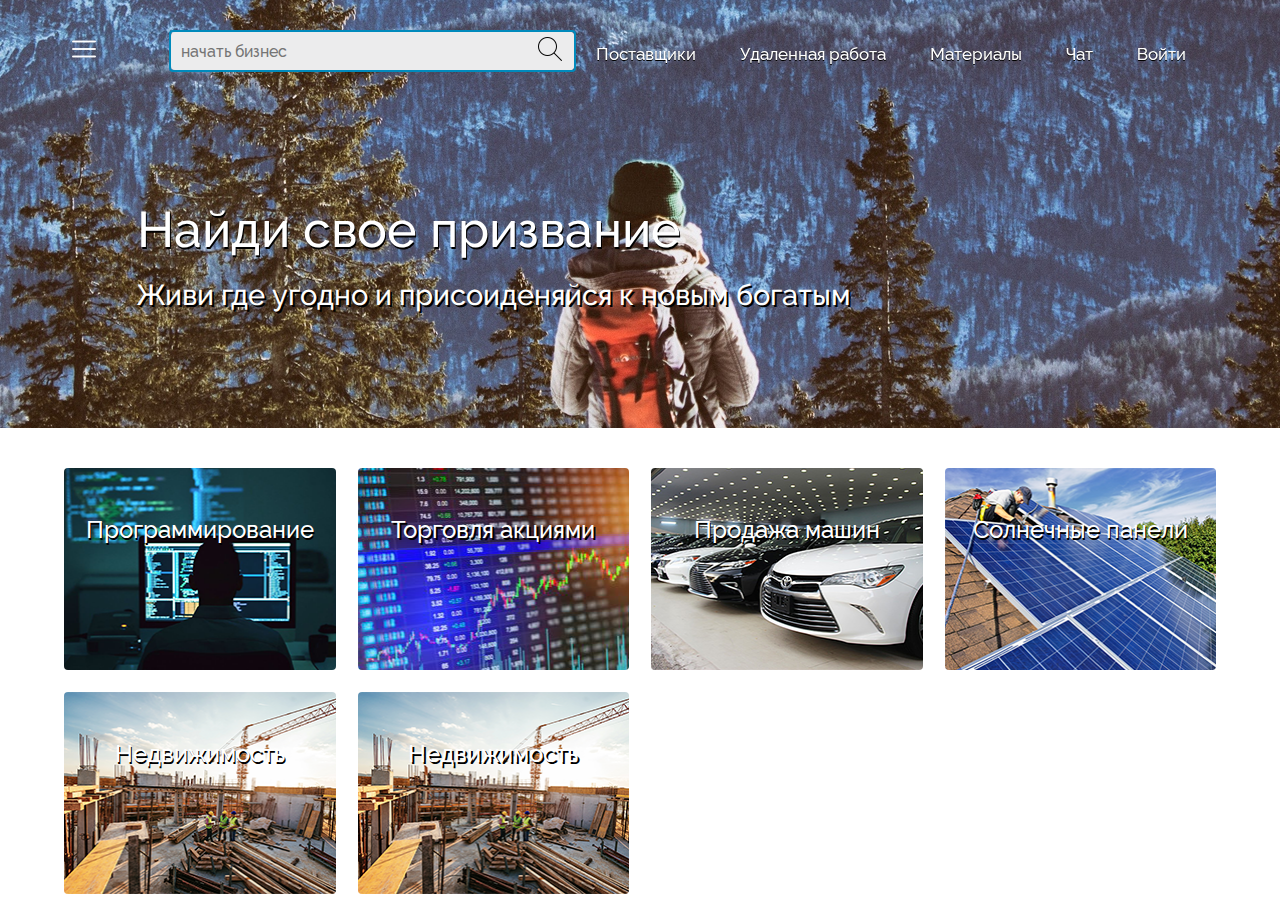
<file: service/target/classes/static/index.html>
<!DOCTYPE html>
<html lang="en" xmlns:th="http://www.w3.org/1999/xhtml">

<head>
	<meta charset="UTF-8">
	<meta name="viewport" content="user-scalable=yes, width=device-width, initial-scale=1.0, maximum-scale=1.0">
	<meta http-equiv="x-ua-compatible" content="ie=edge">
	<title>Find your hustle</title>
	<link rel="stylesheet" href="https://stackpath.bootstrapcdn.com/bootstrap/4.4.1/css/bootstrap.min.css" integrity="sha384-Vkoo8x4CGsO3+Hhxv8T/Q5PaXtkKtu6ug5TOeNV6gBiFeWPGFN9MuhOf23Q9Ifjh" crossorigin="anonymous">
	<link rel="stylesheet" href="css/main.css">
	<link rel="stylesheet" href="css/fonts.css">
	<link rel="stylesheet" href="css/normalize.css">
</head>
<body>

	<!-- HEADER -->
	<header class="main-header">
		<div class="container">
			<div class="navigation fixed-top row" id="navbar">

				<!-- ICON -->
				<div class="brand-logo col-1">
					<span onclick="onCount(this)"><img src="images/menu.png" alt="" class="logo"></span>
				</div>

				<!-- BURGER MENU -->
				<div id="mySidenav" class="sidenav">
					  <a href="https://wordpress.com/">Конструктор сайтов</a>
					  <a href="https://freelancehunt.com/">Найти сотрудника</a>
					  <a href="https://rozetka.com.ua/">Поставщики</a>
					  <a href="E:/find your hustle/find-your-hustle-ui/src/modules/Resources/resources.html">Материалы</a>
					  <a href="../backaccount-services/chat/src/main/resources/static/index.html">Чат</a>
					  <a href="#" class="signBtn">Войти</a>
					  <a href="#" class="signBtn">Регистрация</a>
				</div>

				<!-- SEARCH -->
				<div class="search col-4">
					<form>
					  <input type="text" placeholder="начать бизнес" id="searchInput" onkeyup="searchFunction()">
					  <button type="submit"></button>
					</form>
				</div>

				<!-- AUTHORIZATION -->
				<div class="myModal modal">
				  <div class="modal-content">
				  	<span class="closeRegisterWindow">&times;</span>
				    <div class="header-title">
				    	<h1>Find your hustle</h1>
					</div>

					<form method="post" action="/users" id="registerForm">
						<input type="text" id="userLogin" name="userName" placeholder="Ваше имя / логин">
						<input type="email" required name="email" placeholder="Почта"><br>
						<input type="password" required name="password" placeholder="Пароль" autocomplete="current-password"><br>
						<button type="submit" onclick="saveUserData(document.forms['registerForm'].elements['userLogin'].value);">Join Find your hustle</button>
					</form>

					  <!--<form method="post"
							action="/users/me"
							th:object=${user}>

						  <input type="text" placeholder="Your email address" th:field=*{email}><br>
						  <input type="text" placeholder="Password" th:th:field=*{password}><br>
						  <button type="submit">Join Find your hustle</button>
					  </form>-->
				  </div>
				</div>

				<!-- NAV -->
				<div class="main-nav col-7">
					<ul>
						<li><a href="https://rozetka.com.ua/" id="comingSoonBtn1">Поставщики</a></li>
						<li><a href="https://www.upwork.com/" id="comingSoonBtn2">Удаленная работа</a></li>
						<li><a
							id="resourcesBtn" 
							href="E:/find your hustle/find-your-hustle-ui/src/modules/Resources/resources.html">Материалы</a></li>
						<li><a id="chatBtn" href="../backaccount-services/chat/src/main/resources/static/index.html">Чат</a></li>
						<li><a href="#" class="signBtn">Войти</a></li>
						<li>
							<button type="text" class="register signBtn">
								Регистрация
							</button>
						</li>
					</ul>
				</div>
			</div>

			<div class="main-window">
				<div class="row">
					<div class="text">
						<h1>Найди свое призвание</h1>
						<p>Живи где угодно и присоиденяйся к новым богатым</p>
					</div>
				</div>
			</div>
		</div>
	</header>
				

	<!-- FILTERS  -->
	<div class="filters row">
		<div class="col-12">
			
		</div>		
	</div>
 
	<!-- UNIT DESCRIPTION -->
	<div class="unit-description">
		<div class="description-header">
			<span class="close-description">&times;</span>	
			<h2>Unit name</h2>
		</div>
		<ul class="nav">
			<li><a href="#" class="active">Информация</a></li>
			<li><a href="E:/find your hustle/find-your-hustle-ui/src/modules/Resources/resources.html">Материалы</a></li>
			<li><a href="#" alt="кейсы">Скоро будет*</a></li>
			<li><a href="#" alt="удаленная работа">Скоро будет*</a></li>
			<li><a href="E:/find your hustle/backaccount-services/chat/src/main/resources/static/index.html">Чат</a></li>
		</ul>

		<ul class="information-list">
				<li class="risk">
					<img src="images/units/pattern/riskbl.png">Риск
				</li>

				<li class="line">
					<div class="color-line"></div>
				</li>

				<li>	
					<img src="images/units/pattern/competitionbl.png">Конкуренция
				</li>

				<li class="line">
					<div class="color-line"></div>
				</li>

				<li>
					<img src="images/units/pattern/revenuebl.png">Доходность
				</li>

				<li class="line">
					<div class="color-line"></div>
				</li>

				<li>
					<img src="images/units/pattern/pricebl.png">Инвестиции
				</li>

				<li class="line">
					<div class="color-line"></div>
				</li>

				<li>
					<img src="images/units/pattern/timebl.png">Время
				</li>

				<li class="line">
					<div class="color-line"></div>
				</li>

				<li>
					<img src="images/units/pattern/laptopbl.png">Работать удаленно
				</li>

				<li class="line">
					<div class="color-line"></div>
				</li>
		</ul>
	</div>

    <!-- UNIT LIST -->
	<div class="unit-container" id="unitList">
			<div class="unit">
				<a href="#">
					<div class="disable-image programmer">
						<img src="images/units/programmer.png" alt="">
						<h1>Программирование</h1>
					</div>

					<div class="hover-image">
						<div class="menu">
							<img src="images/units/pattern/like.png" alt="" class="like">
							<img src="images/units/pattern/close.png" alt="" class="close">
						</div>
						
						<div class="unit-details">
						<div class="left-col">
							<ul>
								<li>Риск</li> 
								<li>Конкуренция</li> 
								<li>Доходность</li>
								<li>Инвестиции</li> 
								<li>Время</li>
							</ul>
						</div>
						<div class="right-col">
							<ul>
								<li>
									<div class="line">
										<div class="color-line"></div>
									</div>
								</li>
								<li>
									<div class="line">
										<div class="color-line"></div>
									</div>
								</li>
								<li>
									<div class="line">
										<div class="color-line"></div>
									</div>
								</li>
								<li>
									<div class="line">
										<div class="color-line"></div>
									</div>
								</li>
								<li>
									<div class="line">
										<div class="color-line"></div>
									</div>
								</li>
							</ul>
						</div>
						</div>
					</div>
				</a>
			</div>

			<div class="unit">
				<a href="#">
					<div class="disable-image trading">
						<img src="images/units/stocks/stocks.png" alt="">
						<h1>Торговля акциями</h1>
					</div>

					<div class="hover-image">
						<div class="menu">
							<img src="images/units/pattern/like.png" alt="" class="like">
							<img src="images/units/pattern/close.png" alt="" class="close">
						</div>
						
						<div class="unit-details">
						<div class="left-col">
							<ul>
								<li>Риск</li> 
								<li>Конкуренция</li> 
								<li>Доходность</li>
								<li>Инвестиции</li> 
								<li>Время</li>
							</ul>
						</div>
						<div class="right-col">
							<ul>
								<li>
									<div class="line">
										<div class="color-line"></div>
									</div>
								</li>
								<li>
									<div class="line">
										<div class="color-line"></div>
									</div>
								</li>
								<li>
									<div class="line">
										<div class="color-line"></div>
									</div>
								</li>
								<li>
									<div class="line">
										<div class="color-line"></div>
									</div>
								</li>
								<li>
									<div class="line">
										<div class="color-line"></div>
									</div>
								</li>
							</ul>
						</div>
						</div>
					</div>
				</a>
			</div>

			<div class="unit">
				<a href="#">
					<div class="disable-image carsales">
						<img src="images/units/autosales/autosale.png" alt="">
						<h1>Продажа машин</h1>
					</div>

					<div class="hover-image">
						<div class="menu">
							<img src="images/units/pattern/like.png" alt="" class="like">
							<img src="images/units/pattern/close.png" alt="" class="close">
						</div>
						
						<div class="unit-details">
						<div class="left-col">
							<ul>
								<li>Риск</li> 
								<li>Конкуренция</li> 
								<li>Доходность</li>
								<li>Инвестиции</li> 
								<li>Время</li>
							</ul>
						</div>
						<div class="right-col">
							<ul>
								<li>
									<div class="line">
										<div class="color-line"></div>
									</div>
								</li>
								<li>
									<div class="line">
										<div class="color-line"></div>
									</div>
								</li>
								<li>
									<div class="line">
										<div class="color-line"></div>
									</div>
								</li>
								<li>
									<div class="line">
										<div class="color-line"></div>
									</div>
								</li>
								<li>
									<div class="line">
										<div class="color-line"></div>
									</div>
								</li>
							</ul>
						</div>
						</div>
					</div>
				</a>
			</div>

			<div class="unit">
				<a href="#">
					<div class="disable-image solarpanels">
						<img src="images/units/solarpanels/solarpanels.png" alt="">
						<h1>Солнечные панели</h1>
					</div>

					<div class="hover-image">
						<div class="menu">
							<img src="images/units/pattern/like.png" alt="" class="like">
							<img src="images/units/pattern/close.png" alt="" class="close">
						</div>
						
						<div class="unit-details">
						<div class="left-col">
							<ul>
								<li>Риск</li> 
								<li>Конкуренция</li> 
								<li>Доходность</li>
								<li>Инвестиции</li> 
								<li>Время</li>
							</ul>
						</div>
						<div class="right-col">
							<ul>
								<li>
									<div class="line">
										<div class="color-line"></div>
									</div>
								</li>
								<li>
									<div class="line">
										<div class="color-line"></div>
									</div>
								</li>
								<li>
									<div class="line">
										<div class="color-line"></div>
									</div>
								</li>
								<li>
									<div class="line">
										<div class="color-line"></div>
									</div>
								</li>
								<li>
									<div class="line">
										<div class="color-line"></div>
									</div>
								</li>
							</ul>
						</div>
						</div>
					</div>
				</a>
			</div>

			<div class="unit">
				<a href="#">
					<div class="disable-image programmer">
						<img src="images/units/realestate/realestate.png" alt="">
						<h1>Недвижимость</h1>
					</div>

					<div class="hover-image">
						<div class="menu">
							<img src="images/units/pattern/like.png" alt="" class="like">
							<img src="images/units/pattern/close.png" alt="" class="close">
						</div>
						
						<div class="unit-details">
						<div class="left-col">
							<ul>
								<li>Риск</li> 
								<li>Конкуренция</li> 
								<li>Доходность</li>
								<li>Инвестиции</li> 
								<li>Время</li>
							</ul>
						</div>
						<div class="right-col">
							<ul>
								<li>
									<div class="line">
										<div class="color-line"></div>
									</div>
								</li>
								<li>
									<div class="line">
										<div class="color-line"></div>
									</div>
								</li>
								<li>
									<div class="line">
										<div class="color-line"></div>
									</div>
								</li>
								<li>
									<div class="line">
										<div class="color-line"></div>
									</div>
								</li>
								<li>
									<div class="line">
										<div class="color-line"></div>
									</div>
								</li>
							</ul>
						</div>
						</div>
					</div>
				</a>
			</div>

			<div class="unit">
				<a href="#">
					<div class="disable-image programmer">
						<img src="images/units/realestate/realestate.png" alt="">
						<h1>Недвижимость</h1>
					</div>

					<div class="hover-image">
						<div class="menu">
							<img src="images/units/pattern/like.png" alt="" class="like">
							<img src="images/units/pattern/close.png" alt="" class="close">
						</div>
						
						<div class="unit-details">
						<div class="left-col">
							<ul>
								<li>Риск</li> 
								<li>Конкуренция</li> 
								<li>Доходность</li>
								<li>Инвестиции</li> 
								<li>Время</li>
							</ul>
						</div>
						<div class="right-col">
							<ul>
								<li>
									<div class="line">
										<div class="color-line"></div>
									</div>
								</li>
								<li>
									<div class="line">
										<div class="color-line"></div>
									</div>
								</li>
								<li>
									<div class="line">
										<div class="color-line"></div>
									</div>
								</li>
								<li>
									<div class="line">
										<div class="color-line"></div>
									</div>
								</li>
								<li>
									<div class="line">
										<div class="color-line"></div>
									</div>
								</li>
							</ul>
						</div>
						</div>
					</div>
				</a>
			</div>
	</div> 




<!-- SCRIPTS -->
<script src="https://code.jquery.com/jquery-3.4.1.slim.min.js" integrity="sha384-J6qa4849blE2+poT4WnyKhv5vZF5SrPo0iEjwBvKU7imGFAV0wwj1yYfoRSJoZ+n" crossorigin="anonymous"></script>
<script src="https://cdn.jsdelivr.net/npm/popper.js@1.16.0/dist/umd/popper.min.js" integrity="sha384-Q6E9RHvbIyZFJoft+2mJbHaEWldlvI9IOYy5n3zV9zzTtmI3UksdQRVvoxMfooAo" crossorigin="anonymous"></script>
<script src="https://stackpath.bootstrapcdn.com/bootstrap/4.4.1/js/bootstrap.min.js" integrity="sha384-wfSDF2E50Y2D1uUdj0O3uMBJnjuUD4Ih7YwaYd1iqfktj0Uod8GCExl3Og8ifwB6" crossorigin="anonymous"></script>
<script type="text/javascript" src="js/script.js"></script>
</body>
</html>
</file>
<file: service/target/classes/static/css/main.css>
/* #FFC924 */
/* #FF4742 */

/*================ COMMONS ================*/
*{
	box-sizing: border-box;
}

body{
	font-family: 'Raleway', sans-serif;
}

li{
	list-style-type: none;
}

a{
	text-decoration: none;
}

a:hover{
	text-decoration: none;
}

input, button{
	outline: inherit;
	border: none;
}

button:active, button:focus{
	outline: inherit;
	border: 0;
}

/*================ HEADER ================*/
header{
	background: url(../images/background.jpg) no-repeat bottom;
	padding-bottom: 15px;
	margin-bottom: 40px;
}
.main-header .navigation{
	position: fixed;
	margin-top: 30px;
	top: 0;
  	transition: top 0.4s;
}

/* LOGO */
.brand-logo .logo{	
	margin-top: 7px;
	margin-left: 72px;
}

.brand-logo img{
	position: relative;
	z-index: 9000;	
}

/* SEARCH */
.search form {
  position: relative;
  border: 2px solid #008abc;
  margin-left: 60px;
  border-radius: 4px;
  width: 480px;
}

.search input {
  width: 100%;
  height: 38px;
  padding-left: 10px;
  border-radius: 4px;
  outline: none;
  background: #ececed;
  color: #5F5F5F;
}

.search button {
  position: absolute; 
  padding-right: 12px;
  top: 0;
  right: 0;
  width: 42px;
  height: 38px;
  border-radius: 4px;
  background: #ececed;
  cursor: pointer;
}

.search button:before {
  content: url(../images/search.png);
}

 /* NAVIGATION */
.main-nav ul{
	text-align: center;
	margin-top: 4px;
	margin-left: 40px;
}

.main-nav ul li .register {
	color: #fff;
	border: none;
	background: #008abc; 
	padding: 10px 12px 10px 12px;
	border-radius: 4px;
}

.main-nav ul li{
	display: inline-block;
	/*margin-right: 48px;*/
	margin-right: 40px;
} 

.main-nav ul li a{
	text-shadow: 0.5px 0.5px #000;
	font-size: 17px;
	text-decoration: none;
	font-weight: 400;
	color: #fff;
}

.main-nav ul li a:hover{
	transition: 0.2s;
	border-bottom: 2px solid #008abc;
}

/*================ BURGER MENU ================*/
.sidenav {
  z-index: 1040;	
  height: 100vh;
  width: 0;
  position: fixed;
  top: 0;
  left: 0;
  opacity: 1;
  background-color: #a3a3a3;
  box-shadow: 0 0 10px rgba(0,0,0,0.5);
  overflow-x: hidden;
  transition: 0.4s;
  padding-top: 440px;
}

.sidenav a { 	
  padding: 8px 8px 8px 72px;
  text-decoration: none;
  font-size: 16px;
  color: #fff;
  display: block;
  transition: 0.3s;
}

.sidenav a:hover{
	transition: 0.3s;
	padding-left: 30%;
	font-weight: bold;
	border: 1px solid #008abc;
	color: #008abc;
	background: #fff;
}

/*================ AUTHORIZATION ================*/
.modal {
  display: none; 
  position: fixed; 
  z-index: 1; 
  padding-top: 100px; 
  left: 0;
  top: 0;
  width: 100%; 
  height: 100%; 
  box-shadow: 0 0 10px rgba(0,0,0,0.5);
}

.modal-content {
  background-color: #fefefe;
  margin: auto;
  padding: 40px;
  border: 1px solid #888;
  width: 478px;
  height: 576px;
}

.modal-content .header-title{
	position: absolute;
	top: 0;
	left: 0;
	right: 0;
	bottom: 0;
	width: 100%;
	height: 160px;
	background: #008abc; 
	border-radius: 4px;
}

/* The Close Button */
.closeRegisterWindow {
  z-index: 1;
  margin-top: -20px;
  margin-left: 390px;
  font-size: 34px;
}

.closeRegisterWindow:hover,
.closeRegisterWindow:focus {
  text-decoration: none;
  cursor: pointer;
}

.modal-content .header-title h1{
	padding: 40px;
	color: #fff;
	text-align: center;
}

.modal .modal-content form{
	padding-top: 40px;
	text-align: center;
	margin-top: 100px;
	margin-bottom: 60px;
}

.modal .modal-content form input{
	border: 1px solid #aaaaaa;
	padding-left: 16px;
  	outline: none;
	border-radius: 4px;
	margin-bottom: 14px;
	width: 374px;
	height: 56px;
}

.modal .modal-content form button{
	margin-top: 14px;
	font-size: 18px;
	font-weight: bold;
	letter-spacing: 2px;
	color: #fff;
	width: 374px;
	min-height: 40px;
	border-radius: 4px;
	height: 64px;
	padding: 21px 14px 21px 14px;
	border: 1px solid #008abc;
	background: #008abc;
}

.modal .modal-content form button:hover{
	color: #008abc;	
	background: #fff;
	transition: 0.3s;
}

/*================ MAIN TITLE ================*/
.main-window{
	margin-left: -24px;
	padding-bottom: 80px;
	color: #fff;
}

.main-window .text h1{
	text-shadow: 1.5px 1.5px #000;
	margin-top: 200px;
	font-size: 50px;
}

.main-window .text p{
	text-shadow: 2px 2px #000;
	margin-top: -20px;
	font-size: 29px;
}

/*================ FILTERS ================*/


/*================ UNITS LIST ================*/
.unit-container{
	display: grid;
	padding: 0 64px 0 64px;
	grid-template-columns: repeat(5, 1fr);
	grid-gap: 22px;
}

/* UNIT TEMPLATE */
.unit{
	position: relative;
	grid-gap: 20px;
	width: 270px;
	height: 202px;
}

.disable-image{
	position: relative;
	left: 0;
	right: 0;
	top: 0;
	bottom: 0;
}

.disable-image img{
	position: relative;
	border-radius: 4px;
	width: 100%;
}

.disable-image h1{
	text-shadow: 1.5px 1.5px #000;
	font-size: 24px;
	position: absolute;
	margin-top: 48px;
	width: 100%;
	font-weight: 400;
	top: 0;
	text-align: center;
	color: #fff;
} 

.unit:hover .disable-image h1{
	opacity: 0;
}
 
.hover-image{
	position: absolute;
	background: url(../images/units/pattern/background.png);
	width: 100%;
	left: 0;
	right: 0;
	top: 0;
	bottom: 0;
	opacity: 0;
	color: #fff;
	-webkit-transition: all 400ms ease-out;
	-moz-transition: all 400ms ease-out;
	-o-transition: all 400ms ease-out;
	transition: all 400ms ease-out;
} 

.hover-image:hover{
	opacity: 1;
}

/*.hover-image */
.menu{
	margin: 12px 16px 12px 16px;
}

/*.hover-image */
.menu .like{
	color: red;
	width: 24px;
	height: 24px;
} 

.menu .close{
	width: 21px;
	height: 21px;
	opacity: 1;
} 

.menu .close:hover{
	opacity: 1;
} 

.unit-details{
	width: 100%;
}

.left-col{
	width: 50%;
	float: left;	
}

.left-col ul li{
	text-shadow: 1px 1px #000;
	padding-bottom: 7px;
	margin-left: 3px;
	font-size: 14px;
}

/* ICONS */
.left-col ul li:nth-child(1){
	list-style-image: url(../images/units/pattern/risk.png);
} 

.left-col ul li:nth-child(2){
	list-style-image: url(../images/units/pattern/competition.png);
}

.left-col ul li:nth-child(3){
	list-style-image: url(../images/units/pattern/revenue.png);
}

.left-col ul li:nth-child(4){
	list-style-image: url(../images/units/pattern/price.png);
}

.left-col ul li:nth-child(5){
	list-style-image: url(../images/units/pattern/time.png);
}

.right-col{
	margin-top: 2px;
	width: 50%;
	min-width: auto;
	float: right;
}

.right-col ul li .line{
	margin-top: 2px;
	width: 120%;
	min-width: 74px;
	height: 20px;
	left: -30px;
	margin-bottom: 7.6px;
}

.line{
	position: relative;
	border-radius: 4px;
	background: #595657;
} 

.line .color-line{
	position: absolute;
	top: 0;
	left: 0;
	right: 0;
	bottom: 0;
	border-radius: 4px;
	background: #2BDE73;
}

.right-col ul li:nth-child(1) .line .color-line{
	width: 81%;
}

.right-col ul li:nth-child(2) .line .color-line{
	width: 45%;
	background: #FFC924;
}

.right-col ul li:nth-child(4) .line .color-line{
	width: 93%;
}

.right-col ul li:nth-child(5) .line .color-line{
	width: 12%;
	background: #FF4742;
}


/*================ DESCRIPTION WINDOW ================*/
.unit-description{
	z-index: 9000;
	margin: auto;
	margin-left: auto;
	margin-right: auto;
	display: none; 
    position: fixed; 
	left: 0;	
	top: 0;
	right: 0;
	bottom: 0;
    border-radius: 4px;
    background: #fff;
    box-shadow: 0 0 10px rgba(0,0,0,0.5);
	width: 1047px;
	height: 638px; 
}

.close-description{
	padding-top: 100px;
	margin-left: 1010px;
	font-weight: bold;
}

.description-header{
	height: 136px;
	width: 100%;
	background: url(../images/background.jpg) top no-repeat;
}

.description-header h2{
	padding-top: 30px;
	text-align: center;
	margin: 0 auto;
}

.nav{
	text-align: center;
	display: grid;
	grid-template-columns: repeat(5, 1fr);
	padding-left: 20px;
	padding-right: 20px;
	border-top: 0.5px solid grey;
	border-bottom: 0.5px solid grey;
}

.nav li{
	padding: 5px 0 5px 0;
	display: inline-block;
}

.nav li a{
	color: grey;
}

.nav li a:hover{
	color: #008abc;
	transition: 0.1s;
	border-bottom: 2px solid #008abc;
}

.nav .active{
	color: #008abc;
	transition: 0.1s;
	border-bottom: 2px solid #008abc;
}

.information-list{
	box-sizing: border-box;
	margin-top: 20px;
	margin-left: 10px;
	margin-right: 10px;
	display: grid;
	grid-template-columns: repeat(2, auto 2fr); 
	grid-gap: 10px;
}

.information-list img{
	margin-right: 10px;
	margin-top: -2px;
}
.information-list .line{
	padding-left: 0;
	margin-top: -2px;
	height: 28px;
	left: 20px;
	width: 70%;	
}

/* .information-list .line span{
	position: relative;
	z-index: 10000;
} */

.information-list .line .color-line{
	width: 70%;
	background: #2BDE73;
}










/*================	DESKTOP FIRST ================== */
@media only screen and (max-width: 1359px){
	/* HEADER */
	.main-nav ul{
		margin-top: 12px;
		margin-left: auto;
	}

	.main-nav ul .register{
		display: none;
	}

	.search form{
		width: 100%;
	}

	.main-window{
		margin-left: 6%;
		padding-left: 0;
	}	

	/* UNITS */
	.unit-container{
		grid-template-columns: repeat(4,minmax(197px,auto));
	}

	.unit{
		position: relative;
		height: 202px;
		width: auto;
	}

	.disable-image img{
		height: 202px;
		min-width: 180px;
	}

	.left-col ul li{
		font-size: 12px;
		margin-left: 0;
	}

	.right-col ul li{
		margin-left: 10px;
	}
}

/* Large devices, Wide Screens */
@media only screen and (max-width: 1200px){
	/* NAVIGATION */
	.main-nav #comingSoonBtn1{
		display: none;
	}
}

@media only screen and (max-width: 1156px){
	.disable-image h1{
		font-size: 22px;
	}
}

@media only screen and (max-width: 1080px){
	.disable-image h1{
		font-size: 20px;
	}
}

@media only screen and (max-width: 1023px){
	.main-nav{
		margin-left: 0;
		padding-left: 0;
	}
}

@media only screen and (max-width: 1007px){
	/* NAVIGATION */
	.main-nav ul{
		padding-left: 0;
	}
}


/* Medium devices, Desktops */
@media only screen and (max-width: 992px){
	.main-nav #comingSoonBtn2{
		display: none;
	}
}


@media only screen and (max-width: 959px){
	
	/* UNITS */
	.unit-container{
		grid-template-columns: repeat(3, 1fr);
	}

	.hover-image .left-col ul li{
		left: 0;
		padding-left: 0;
		margin-left: 0;
	}
}

@media only screen and (max-width: 827px){
	.main-nav{
		padding-left: 0;
	}
}

/* Portrait tablets and small desktops */
@media only screen and (max-width: 809px){
	.main-nav #resourcesBtn{
		display: none;
	}

	.main-nav ul{
		margin-left: 80px;
		/*padding-left: 20px;*/
	}

	.unit-container{
		/*grid-template-columns: repeat(3, 1fr);*/
		padding: 0 22px 0 22px;
	}

	.search form{
		width: 160%;
	}
}

/*================  MOBILE FIRST  ==================*/

/* Small Devices, Tablets */
@media only screen and (max-width: 767px){
	.main-window{
		display: none;
	}

	header{
		background-position: center;
		height: 98px;
	}

	.search{
		margin-right: 0;
		padding-right: 0;
	}

	.main-nav .signBtn{
		/*width: 60%;*/
		margin: 42px auto;
		top: 0;
		position: fixed;
		margin-left: 0;
		padding-left: 0;
		padding-right: 10px; 
	}

	.main-nav #chatBtn{
		display: none;
	}
}

@media only screen and (max-width: 645px){
	.main-nav .signBtn{
		margin-left: -36px;
	}

	.disable-image h1{
		font-size: 20px;
	}
}

@media only screen and (max-width: 630px){
	.unit-container{
		grid-template-columns: repeat(2, 1fr);
	}
}

@media only screen and (max-width: 556px){
	.main-nav{
		display: none;
	}

	.disable-image h1{
		font-size: 18px;
	}
}

@media only screen and (max-width: 590px){
	.main-nav .signBtn{
		padding-left: 0;
		margin-left: 60px;
	}
}

/* Extra Small Devices, Phones */
@media only screen and (max-width: 552px){
	.hover-image ul li{
		padding-left: -10px;
		margin-left: 0;
		font-size: 11px;
	}	

	.hover-image .line{
		min-width: 10px;
	}

	.search{
		margin-left: 30px;
	}

	.search form{
		width: 200%;
	}
}

/* Custom, Iphone, Retina */
@media only screen and (max-width: 475px){
	.unit-container{
		grid-template-columns: repeat(1, 1fr);
		padding: 0 22px 0 22px;
	}

	.unit{
		margin: 0 auto;
		max-width: 100%;
	}

	.disable-image h1{
		font-size: 22px;
	}

	.hover-image .left-col ul li{
		font-size: 12px;
	}

	.right-col ul li{
		width: 80%;
		margin-bottom: 8.6px;
	}
}

@media only screen and (max-width: 364px){
	.brand-logo{
		padding-left: 0;
	}

	.unit-container{
		padding: 0 22px 0 22px;
	}

	.disable-image h1{
		font-size: 20px;	
	}

	.hover-image .left-col ul li{
		font-size: 12px;
	}

	.right-col ul li .line{
		margin-top: -0.6px;
	}

	.search form{
		right: 12px;
	}
}
</file>
<file: service/target/classes/static/css/fonts.css>
/* Raleway */
@font-face{
	font-family: "Raleway";
	src: url("../fonts/Raleway/Raleway-Medium.ttf")format("truetype");
	font-style: normal;
	font-weight: normal;
}
</file>
